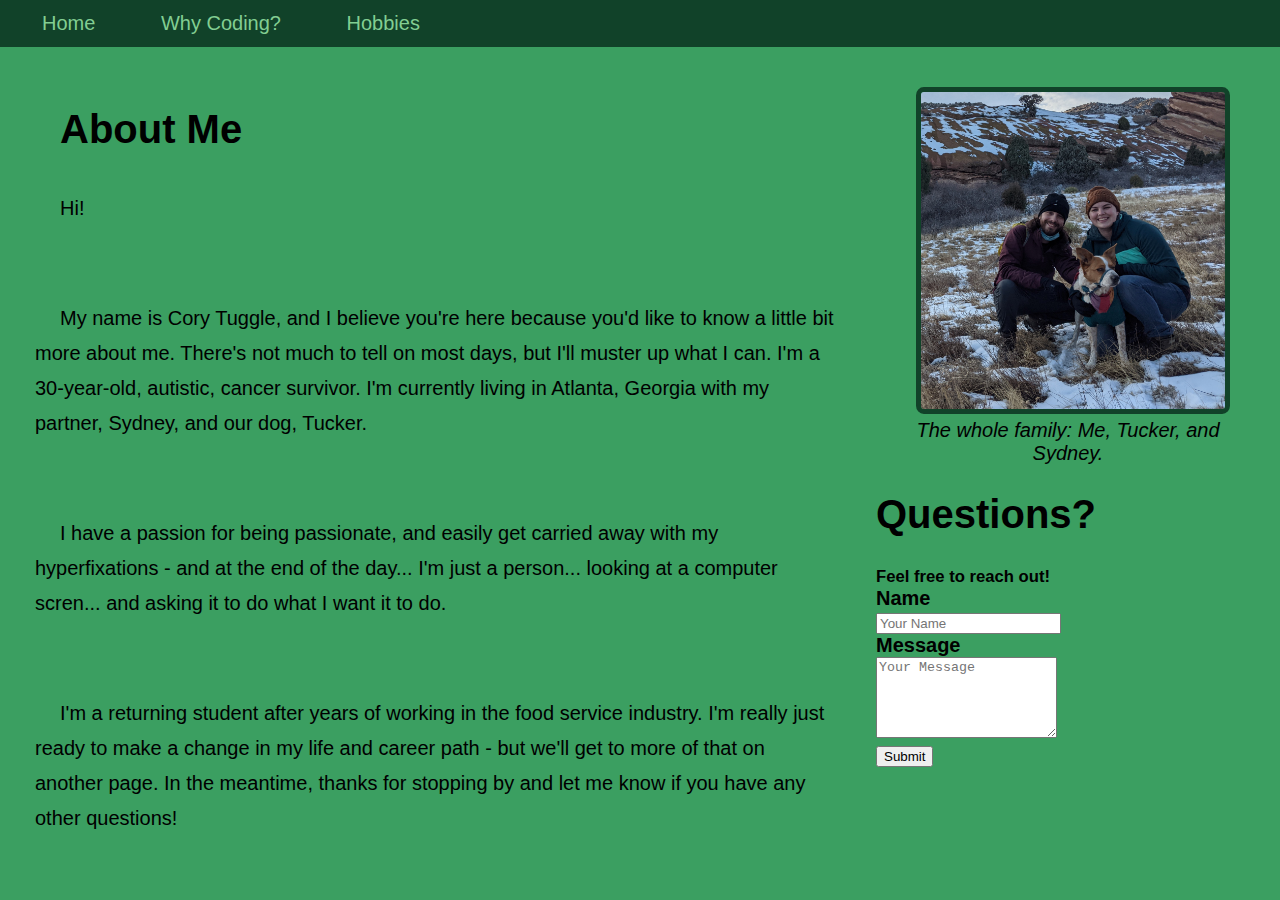
<file: about_me.html>
<!DOCTYPE html>
<html lang="en">
<head>
    <meta charset="UTF-8">
    <meta http-equiv="X-UA-Compatible" content="IE=edge">
    <meta name="viewport" content="width=device-width, initial-scale=1.0">
    <title>About Me</title>
    <link rel="stylesheet" href="css/pages.css">
</head>
<body>
    <nav>
        <ul>
            <li><a href="index.html">Home</a></li>
            <li><a href="coding.html">Why Coding?</a></li>
            <li><a href="hobbies.html">Hobbies</a></li>
            <!--<li><a href="#">Link</a></li>-->
            <!--<li><a href="#">Link</a></li>-->
        </ul>
    </nav>    
    <main>
        <div id="main">
            <article class="topics">
                <h1>About Me</h1>
                <p>Hi!</p> 
                    <br>
                <p>My name is Cory Tuggle, and I believe you're here because you'd like to know a little bit more about me. There's not much to tell on most days, but I'll muster up what I can. I'm a 30-year-old, autistic, cancer survivor. I'm currently living in Atlanta, Georgia with my partner, Sydney, and our dog, Tucker.</p>
                    <br>
                <p>I have a passion for being passionate, and easily get carried away with my hyperfixations - and at the end of the day... I'm just a person... looking at a computer scren... and asking it to do what I want it to do.</p>
                    <br>
                <p>I'm a returning student after years of working in the food service industry. I'm really just ready to make a change in my life and career path - but we'll get to more of that on another page. In the meantime, thanks for stopping by and let me know if you have any other questions!</p>
            </article>
        </div>
        <div id="side">
            <figure>
                <img id="family-image" src="images/family_pic.jpg">
                <figcaption id="caption"><em>The whole family: Me, Tucker, and Sydney.</em></figcaption> 
            </figure>
            <article>
                <h1>Questions?</h1>                
                <strong><small>Feel free to reach out!</small></strong>
                <br>
                    <form action="mailto:corytuggle@gmail.com" method="POST">
                        <label for="name"><strong>Name</strong></label>
                        <br>
                        <input type="text" id="name" placeholder="Your Name">
                        <br>
                        <label for="body"><strong>Message</strong></label>
                        <br>
                        <textarea id="body" placeholder="Your Message" rows="5"></textarea>
                        <br>
                        <button type="submit">Submit</button>
                    </form>
            </article>
        </div>
    </main>
</body>
</html>
</file>
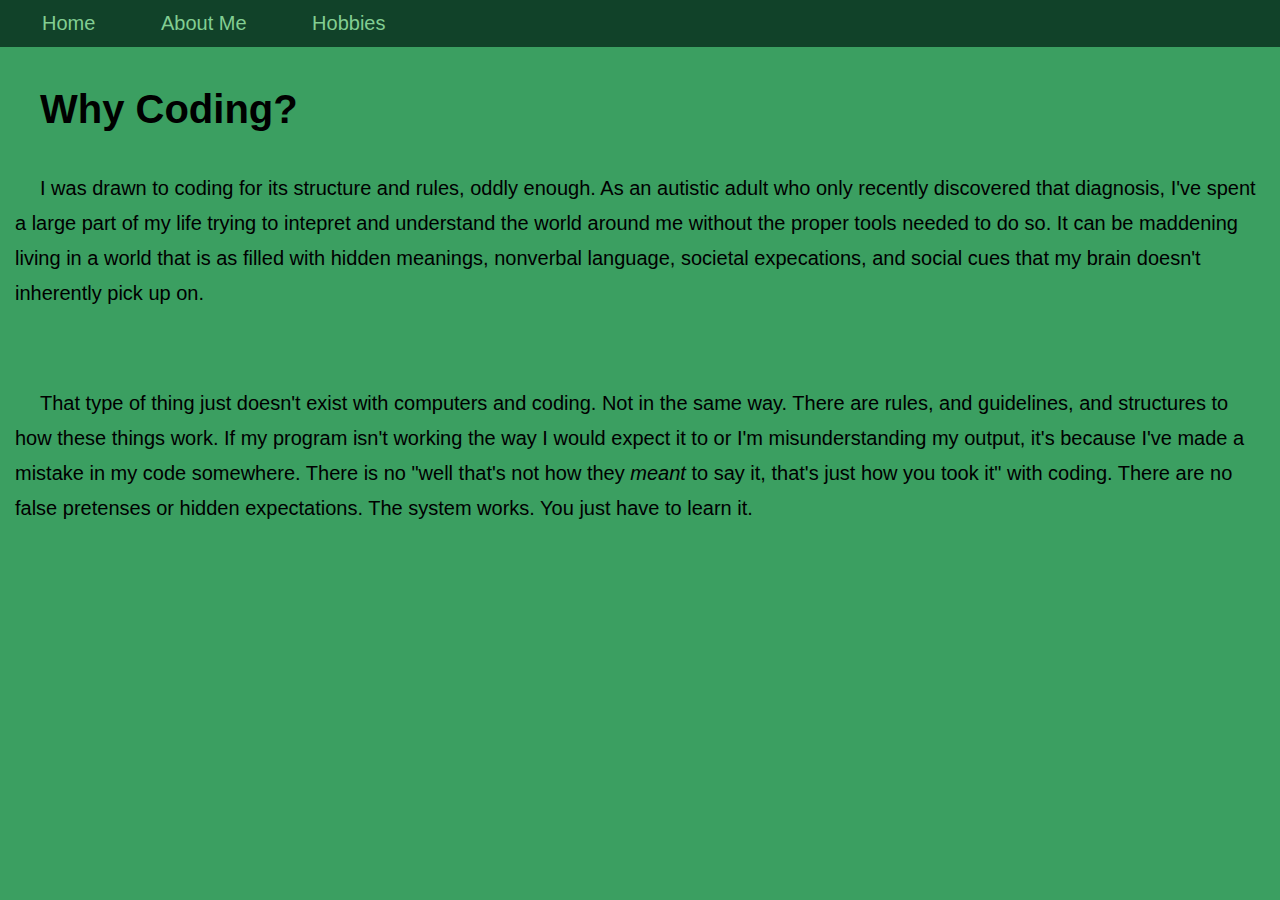
<file: coding.html>
<!DOCTYPE html>
<html lang="en">
<head>
    <meta charset="UTF-8">
    <meta http-equiv="X-UA-Compatible" content="IE=edge">
    <meta name="viewport" content="width=device-width, initial-scale=1.0">
    <title>Why Coding?</title>
    <link rel="stylesheet" href="css/pages.css">
</head>
<body>
    <nav>
        <ul>
            <li><a href="index.html">Home</a></li>
            <li><a href="about_me.html">About Me</a></li>
            <li><a href="hobbies.html">Hobbies</a></li>
        </ul>
    </nav>   
    <div class="topics">
        <h1>Why Coding?</h1>
        <p>
            I was drawn to coding for its structure and rules, oddly enough. As an autistic adult who only recently discovered that diagnosis, I've spent a large part of my life trying to intepret and understand the world around me without the proper tools needed to do so. It can be maddening living in a world that is as filled with hidden meanings, nonverbal language, societal expecations, and social cues that my brain doesn't inherently pick up on.
        </p>
            <br>
        <p>
            That type of thing just doesn't exist with computers and coding. Not in the same way. There are rules, and guidelines, and structures to how these things work. If my program isn't working the way I would expect it to or I'm misunderstanding my output, it's because I've made a mistake in my code somewhere. There is no "well that's not how they <em>meant</em> to say it, that's just how you took it" with coding. There are no false pretenses or hidden expectations. The system works. You just have to learn it.
        </p>
    </div>
</body>
</html>
</file>
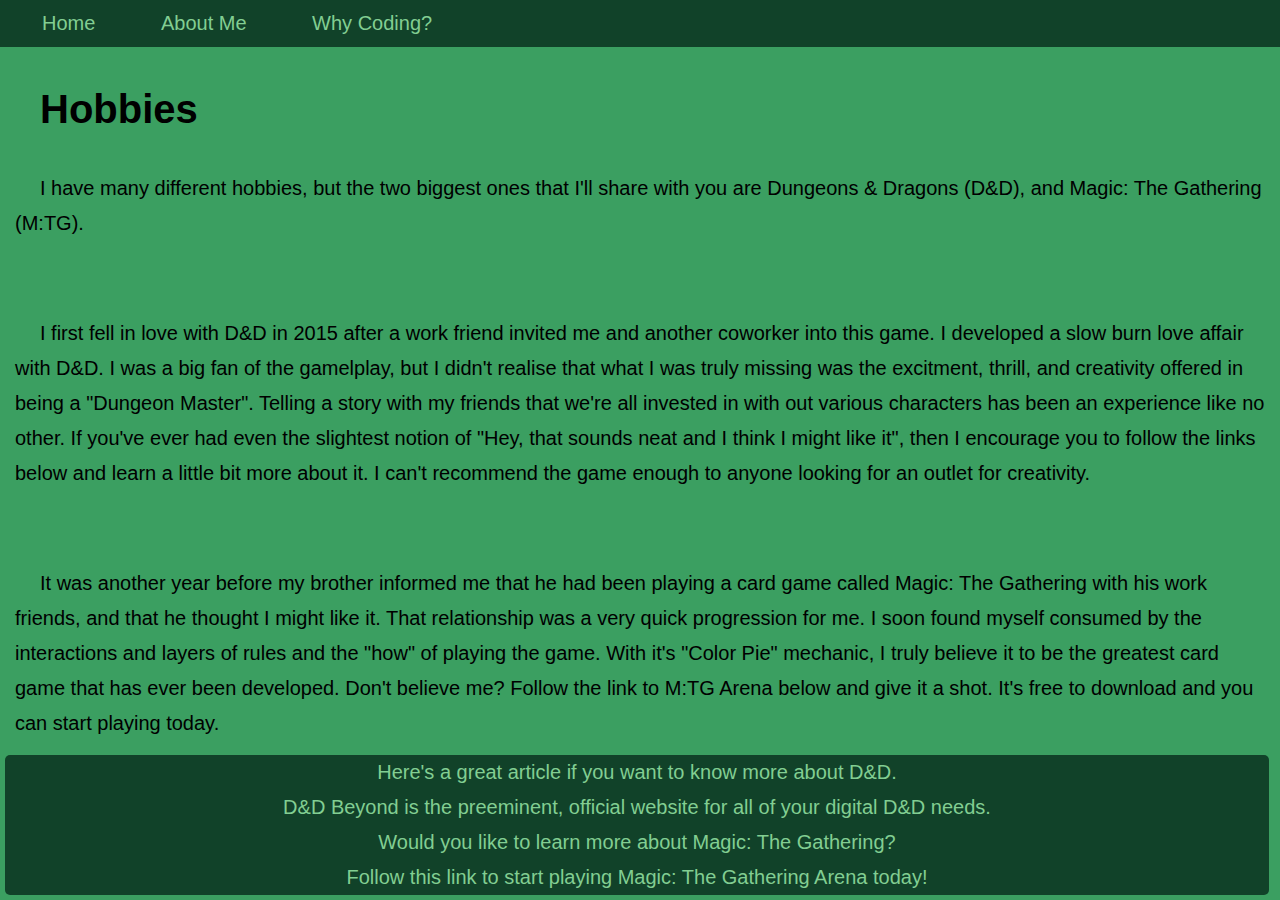
<file: hobbies.html>
<!DOCTYPE html>
<html lang="en">
<head>
    <meta charset="UTF-8">
    <meta http-equiv="X-UA-Compatible" content="IE=edge">
    <meta name="viewport" content="width=device-width, initial-scale=1.0">
    <title>Hobbies</title>
    <link rel="stylesheet" href="css/pages.css">
</head>
<body>
    <nav>
        <ul>
            <li><a href="index.html">Home</a></li>
            <li><a href="about_me.html">About Me</a></li>
            <li><a href="coding.html">Why Coding?</a></li>
        </ul>
    </nav>   
    <nav>
        <ul id="links">
            <li><a href="https://dnd.wizards.com/dungeons-and-dragons/what-is-dd">Here's a great article if you want to know more about D&D.</a></li>
            <li><a href="https://www.dndbeyond.com/">D&D Beyond is the preeminent, official website for all of your digital D&D needs.</a></li>
            <li><a href="https://magic.wizards.com/en/articles/archive/feature/what-magic-gathering-2008-08-08">Would you like to learn more about Magic: The Gathering?</a></li>
            <li><a href="https://magic.wizards.com/en/mtgarena">Follow this link to start playing Magic: The Gathering Arena today!</a></li>
        </ul>
    </nav>
    <div class="topics">
        <h1>Hobbies</h1>
        <p>
        I have many different hobbies, but the two biggest ones that I'll share with you are Dungeons & Dragons (D&D), and Magic: The Gathering (M:TG).</p>
            <br>
        <p>I first fell in love with D&D in 2015 after a work friend invited me and another coworker into this game. I developed a slow burn love affair with D&D. I was a big fan of the gamelplay, but I didn't realise that what I was truly missing was the excitment, thrill, and creativity offered in being a "Dungeon Master". Telling a story with my friends that we're all invested in with out various characters has been an experience like no other. If you've ever had even the slightest notion of "Hey, that sounds neat and I think I might like it", then I encourage you to follow the links below and learn a little bit more about it. I can't recommend the game enough to anyone looking for an outlet for creativity.</p>
            <br>
        <p>It was another year before my brother informed me that he had been playing a card game called Magic: The Gathering with his work friends, and that he thought I might like it. That relationship was a very quick progression for me. I soon found myself consumed by the interactions and layers of rules and the "how" of playing the game. With it's "Color Pie" mechanic, I truly believe it to be the greatest card game that has ever been developed. Don't believe me? Follow the link to M:TG Arena below and give it a shot. It's free to download and you can start playing today.</p>
    </div>
</body>
</html>
</file>
<file: css/pages.css>
body, html{
    height: 100%;
    margin: 0px;
    font-family: Calibri, Helvetica, sans-serif;
    font-size: 20px;
}

body{
    background-color: rgba(9, 134, 57, 0.795);
}

nav li{
    display: inline;
    margin: 30px;
}

nav ul{
    background: rgb(17, 66, 41);
    margin: 0px;
    width: 100%;
    padding: 12px
}

nav a{
    color: rgb(130, 206, 146);
    text-decoration: none;
}

nav a:hover{
    color: rgb(233, 255, 238);
}

#links{
    padding: 0px;
    margin: 5px;
    display:grid;
    border-radius: 5px;
    position: fixed;
    bottom: 0;
    width: 98.75%;
}

#links li{
    margin: 6px;
    text-align: center;
}

.topics{
    margin: 15px;
    line-height: 1.75;
    text-indent: 25px;
}

#main{
    width: 65%;
    float: left;
    height: 100%;
    padding-left: 20px;
    padding-top: 20px;
}

#side{
    width: 30%;
    float: right;
    height: 100%;
    padding: 20px;
}

#family-image{
    width: 100%;
    height: 100%;
    border-radius: 2.5%;
    border: 5px solid rgb(17, 66, 41);
}


#caption{
text-align: center;
}
</file>
